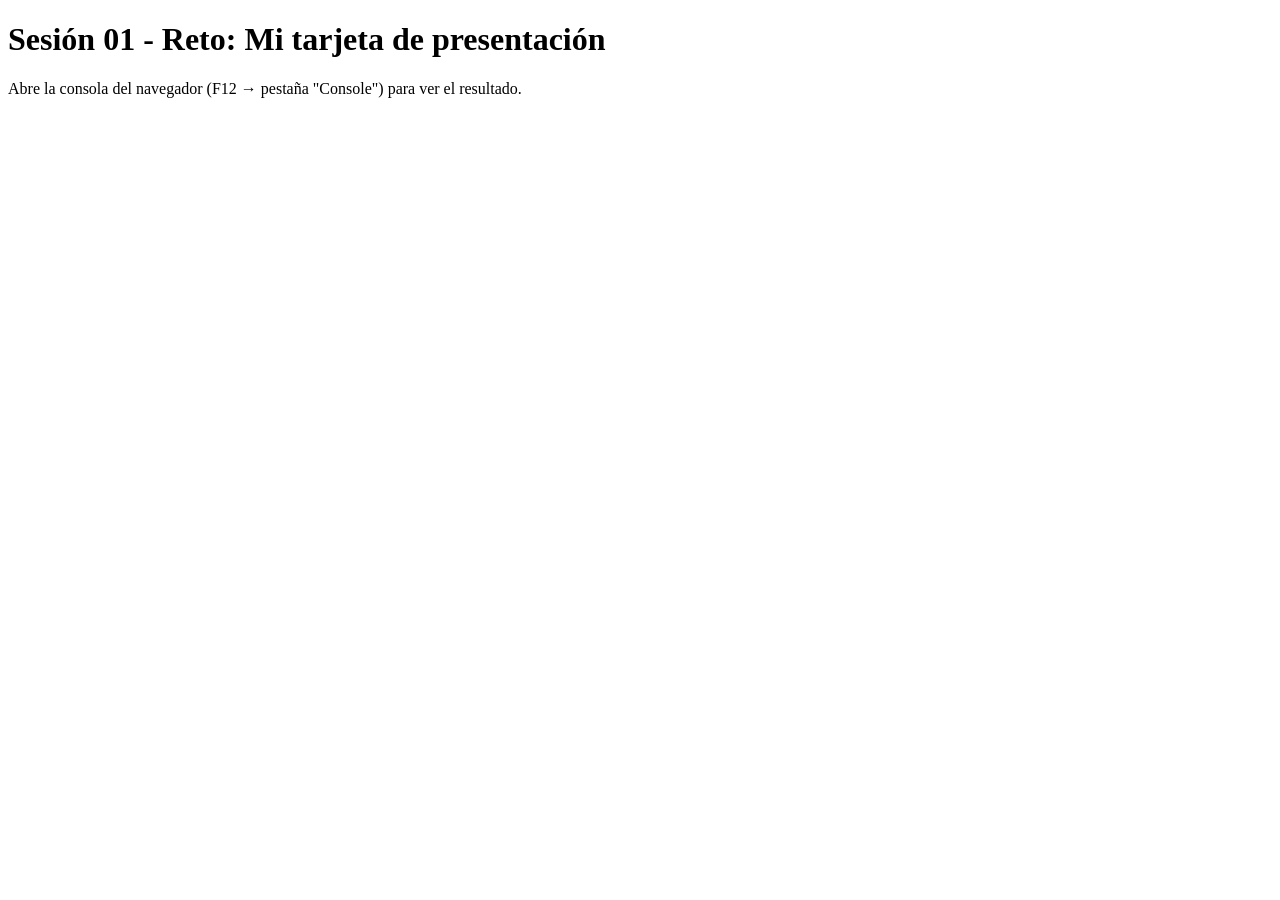
<file: Sesion01/Reto/index.html>
<!DOCTYPE html>
<html lang="es">
<head>
    <meta charset="UTF-8">
    <meta name="viewport" content="width=device-width, initial-scale=1.0">
    <title>Sesión 01 - Reto</title>
</head>
<body>
    <h1>Sesión 01 - Reto: Mi tarjeta de presentación</h1>
    <p>Abre la consola del navegador (F12 → pestaña "Console") para ver el resultado.</p>

    <!-- El script va al final del body para que cargue después del HTML -->
    <script src="app.js"></script>
</body>
</html>
</file>
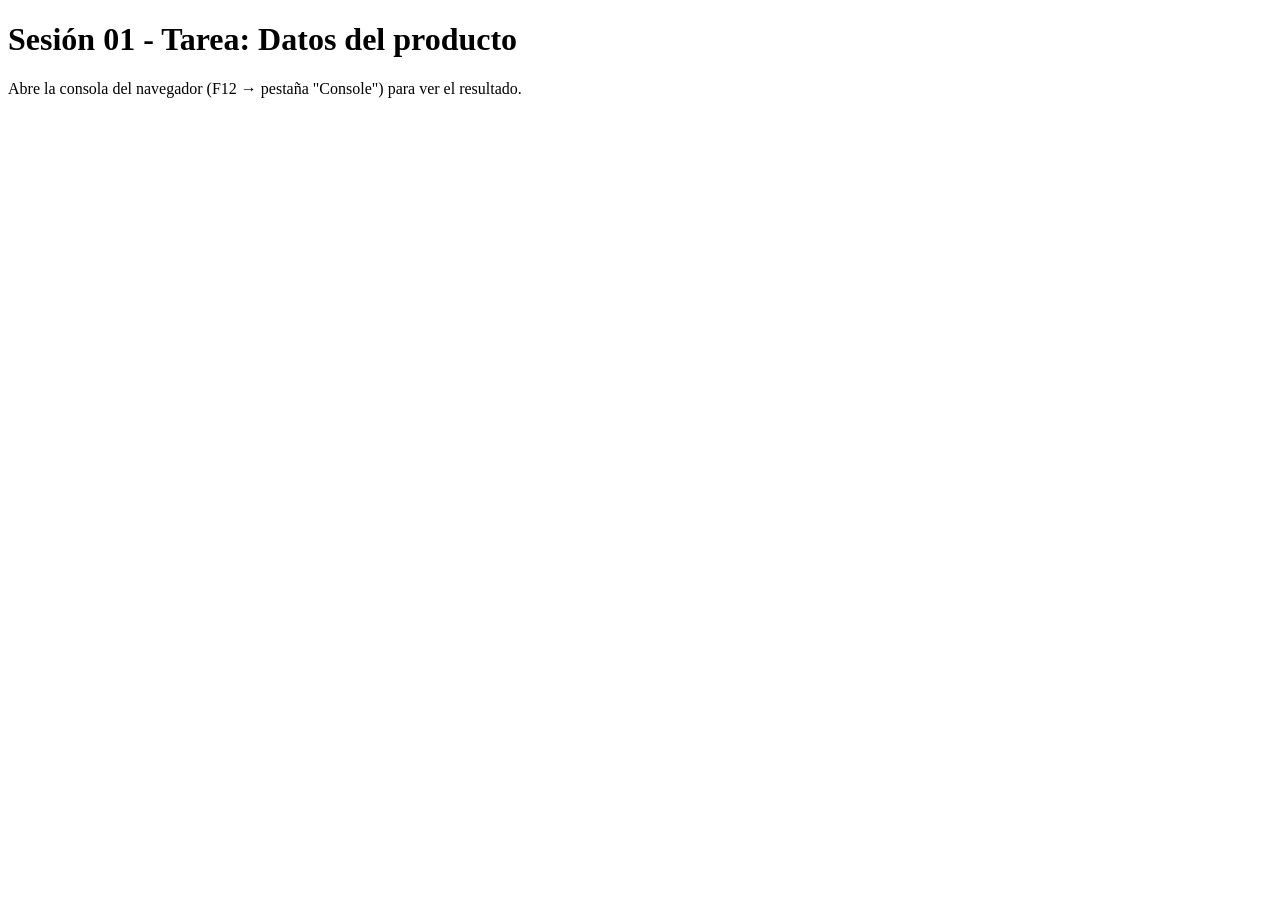
<file: Sesion01/Tarea/index.html>
<!DOCTYPE html>
<html lang="es">
<head>
    <meta charset="UTF-8">
    <meta name="viewport" content="width=device-width, initial-scale=1.0">
    <title>Sesión 01 - Tarea</title>
</head>
<body>
    <h1>Sesión 01 - Tarea: Datos del producto</h1>
    <p>Abre la consola del navegador (F12 → pestaña "Console") para ver el resultado.</p>

    <!-- El script va al final del body para que cargue después del HTML -->
    <script src="app.js"></script>
</body>
</html>
</file>
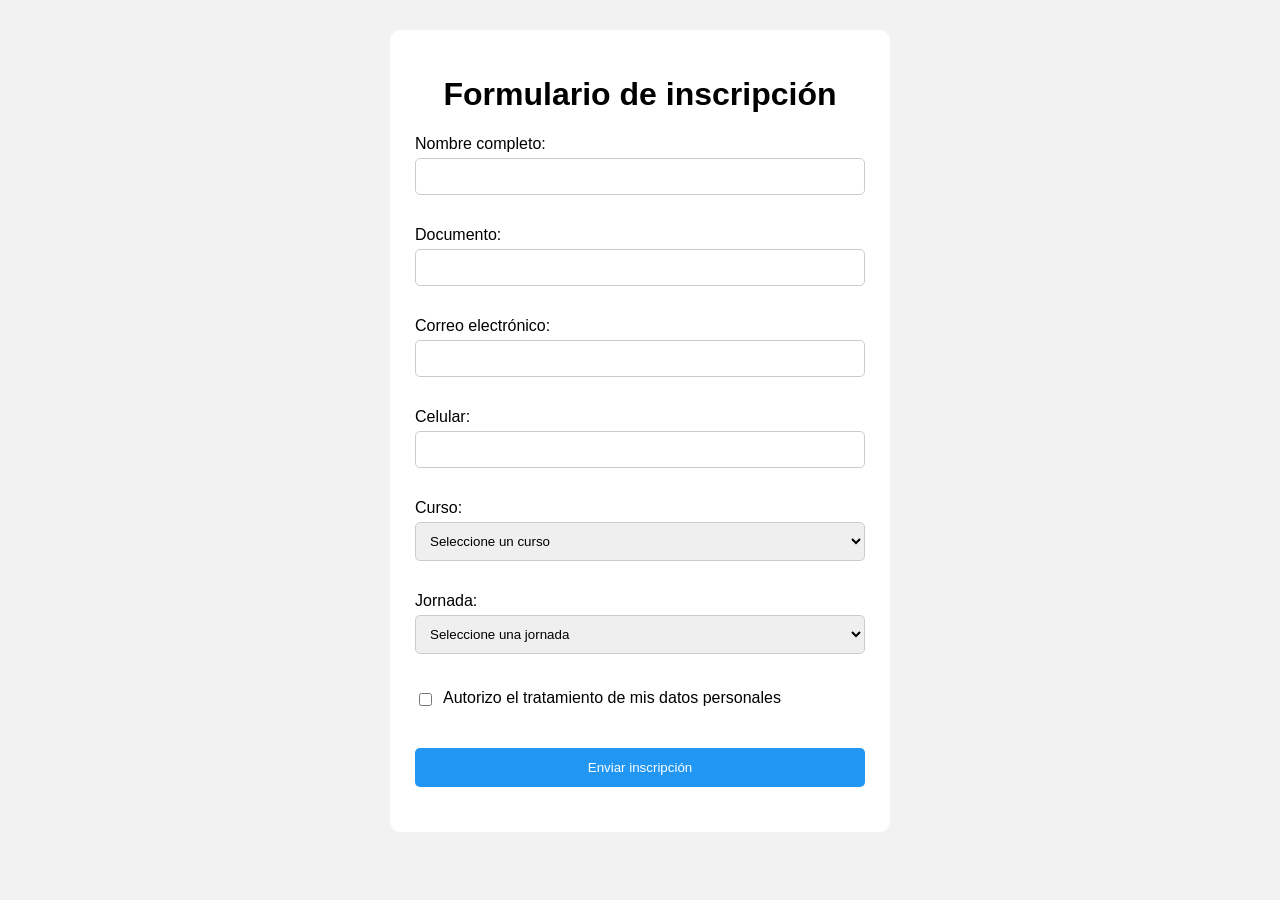
<file: sesion011/reto/index.html>
<!DOCTYPE html>
<html lang="es">
<head>
    <meta charset="UTF-8">
    <meta name="viewport" content="width=device-width, initial-scale=1.0">
    <title>Formulario de inscripción</title>
    <link rel="stylesheet" href="estilos.css">
</head>
<body>

    <div class="contenedor">
        <h1>Formulario de inscripción</h1>

        <form id="formulario" novalidate>

            <label for="nombre">Nombre completo:</label>
            <input type="text" id="nombre">
            <small id="error-nombre"></small>

            <label for="documento">Documento:</label>
            <input type="text" id="documento">
            <small id="error-documento"></small>

            <label for="correo">Correo electrónico:</label>
            <input type="email" id="correo">
            <small id="error-correo"></small>

            <label for="celular">Celular:</label>
            <input type="text" id="celular">
            <small id="error-celular"></small>

            <label for="curso">Curso:</label>
            <select id="curso">
                <option value="">Seleccione un curso</option>
                <option value="JavaScript">JavaScript</option>
                <option value="Python">Python</option>
                <option value="HTML y CSS">HTML y CSS</option>
            </select>
            <small id="error-curso"></small>

            <label for="jornada">Jornada:</label>
            <select id="jornada">
                <option value="">Seleccione una jornada</option>
                <option value="Mañana">Mañana</option>
                <option value="Tarde">Tarde</option>
                <option value="Noche">Noche</option>
            </select>
            <small id="error-jornada"></small>

            <div class="autorizacion">
                <input type="checkbox" id="autorizacion">
                <label for="autorizacion">
                    Autorizo el tratamiento de mis datos personales
                </label>
            </div>
            <small id="error-autorizacion"></small>

            <button type="submit">Enviar inscripción</button>

        </form>

        <div id="resumen"></div>
    </div>

    <script src="reto.js"></script>
</body>
</html>
</file>
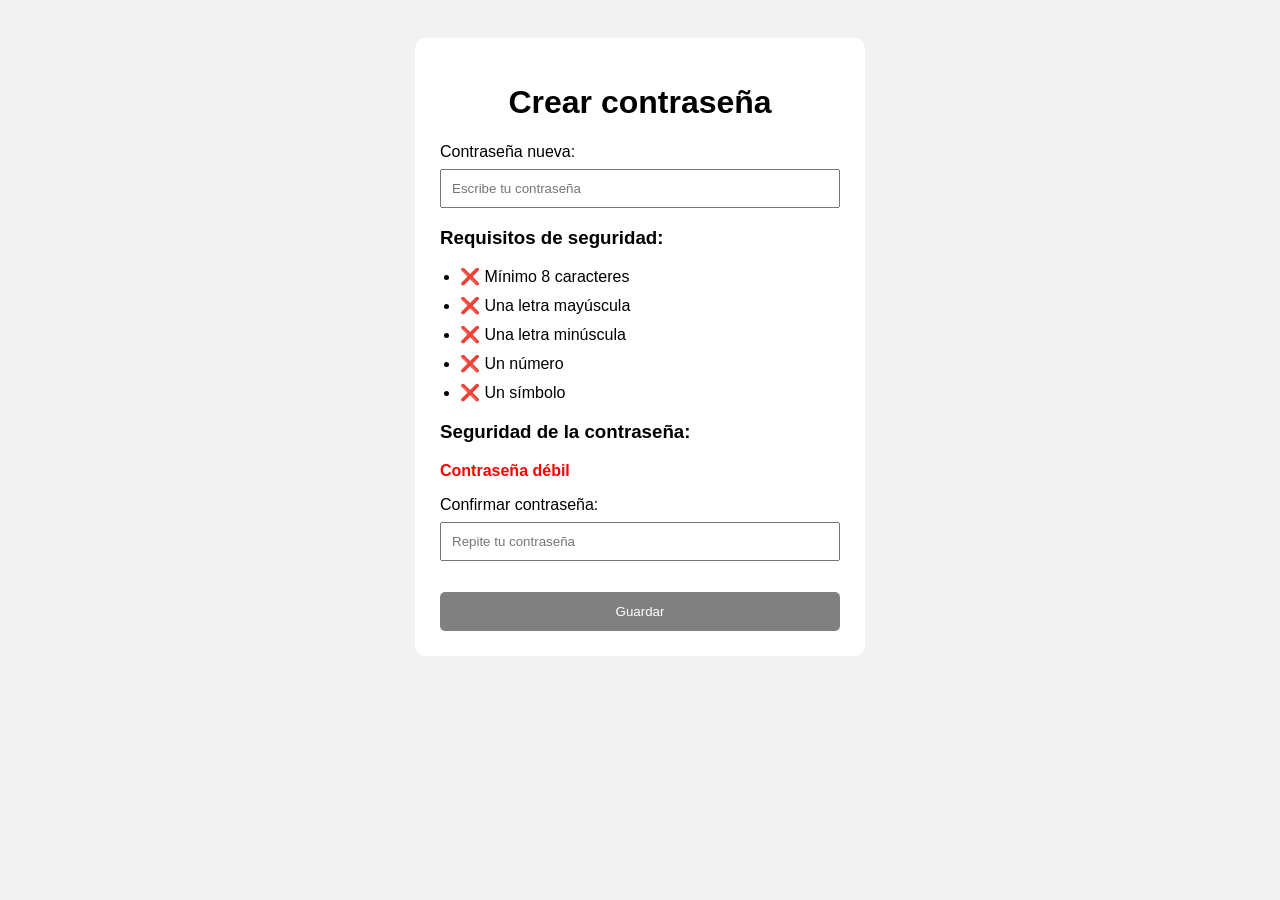
<file: sesion011/tarea/index.html>
<!DOCTYPE html>
<html lang="es">
<head>
    <meta charset="UTF-8">
    <meta name="viewport" content="width=device-width, initial-scale=1.0">
    <title>Validador de contraseña</title>
    <link rel="stylesheet" href="styles.css">
</head>
<body>

    <div class="contenedor">
        <h1>Crear contraseña</h1>

        <label for="password">Contraseña nueva:</label>
        <input type="password" id="password" placeholder="Escribe tu contraseña">

        <h3>Requisitos de seguridad:</h3>

        <ul>
            <li id="longitud">❌ Mínimo 8 caracteres</li>
            <li id="mayuscula">❌ Una letra mayúscula</li>
            <li id="minuscula">❌ Una letra minúscula</li>
            <li id="numero">❌ Un número</li>
            <li id="simbolo">❌ Un símbolo</li>
        </ul>

        <h3>Seguridad de la contraseña:</h3>
        <p id="nivel">Débil</p>

        <label for="confirmacion">Confirmar contraseña:</label>
        <input type="password" id="confirmacion" placeholder="Repite tu contraseña">

        <p id="mensaje"></p>

        <button id="guardar" disabled>Guardar</button>
    </div>

    <script src="tarea.js"></script>
</body>
</html>
</file>
<file: sesion011/reto/estilos.css>
body {
    font-family: Arial, sans-serif;
    background-color: #f2f2f2;
    margin: 0;
    padding: 30px;
}

.contenedor {
    max-width: 450px;
    margin: auto;
    background: white;
    padding: 25px;
    border-radius: 10px;
}

h1 {
    text-align: center;
}

label {
    display: block;
    margin-top: 12px;
}

input, select {
    width: 100%;
    padding: 10px;
    margin-top: 5px;
    box-sizing: border-box;
    border: 1px solid #ccc;
    border-radius: 5px;
}

.autorizacion {
    display: flex;
    align-items: center;
    gap: 8px;
    margin-top: 15px;
}

.autorizacion input {
    width: auto;
}

.autorizacion label {
    margin: 0;
}

.invalido {
    border: 2px solid red;
}

small {
    display: block;
    color: red;
    margin-top: 4px;
    min-height: 15px;
}

button {
    width: 100%;
    padding: 12px;
    margin-top: 20px;
    background-color: #2196f3;
    color: white;
    border: none;
    border-radius: 5px;
    cursor: pointer;
}

#resumen {
    margin-top: 20px;
    color: green;
    font-weight: bold;
}
</file>
<file: sesion011/tarea/styles.css>
body {
    font-family: Arial, sans-serif;
    background-color: #f2f2f2;
    padding: 30px;
}

.contenedor {
    max-width: 400px;
    margin: auto;
    padding: 25px;
    background-color: white;
    border-radius: 10px;
}

h1 {
    text-align: center;
}

label {
    display: block;
    margin-top: 15px;
}

input {
    width: 100%;
    padding: 10px;
    margin-top: 8px;
    box-sizing: border-box;
}

ul {
    padding-left: 20px;
}

li {
    margin: 10px 0;
}

#nivel {
    font-weight: bold;
    color: red;
}

button {
    width: 100%;
    padding: 12px;
    margin-top: 15px;
    background-color: #2196f3;
    color: white;
    border: none;
    border-radius: 5px;
}

button:disabled {
    background-color: gray;
    cursor: not-allowed;
}

button:enabled {
    cursor: pointer;
}

#mensaje {
    font-weight: bold;
    color: green;
}
</file>
